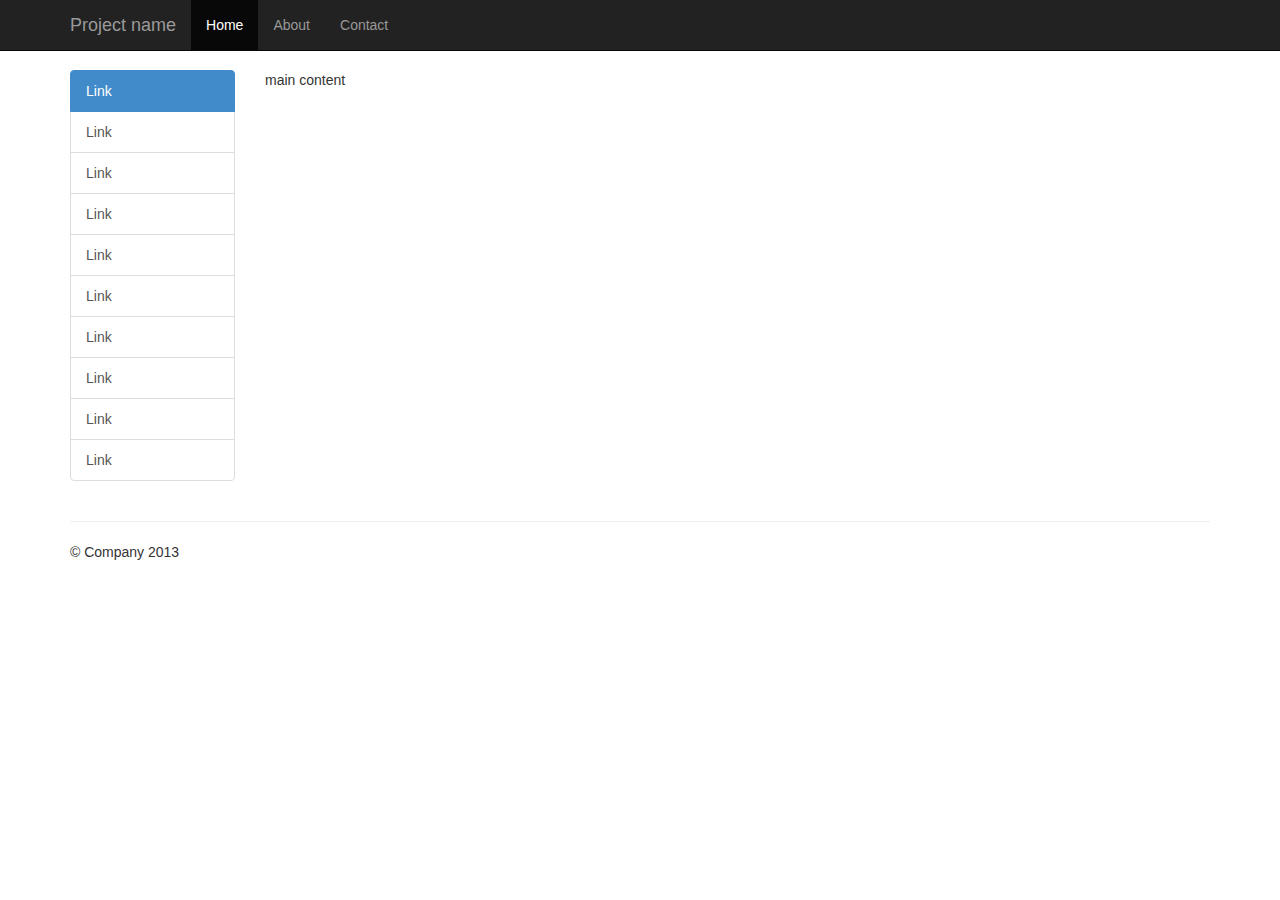
<file: html/index.html>
<!DOCTYPE html>
<html lang="en">
<head>
    <meta charset="utf-8">
    <meta http-equiv="X-UA-Compatible" content="IE=edge">
    <meta name="viewport" content="width=device-width, initial-scale=1.0">
    <meta name="description" content="">
    <meta name="author" content="">

    <title>Off Canvas Template for Bootstrap</title>

    <link href="static/css/bootstrap.min.css" rel="stylesheet">

    <link href="static/css/main.css" rel="stylesheet">

</head>

<body>

<div class="navbar navbar-fixed-top navbar-inverse" role="navigation">
    <div class="container">
        <div class="navbar-header">
            <button type="button" class="navbar-toggle" data-toggle="collapse" data-target=".navbar-collapse">
                <span class="sr-only">Toggle navigation</span>
                <span class="icon-bar"></span>
                <span class="icon-bar"></span>
                <span class="icon-bar"></span>
            </button>
            <a class="navbar-brand" href="#">Project name</a>
        </div>
        <div class="collapse navbar-collapse">
            <ul class="nav navbar-nav">
                <li class="active"><a href="#">Home</a></li>
                <li><a href="#about">About</a></li>
                <li><a href="#contact">Contact</a></li>
            </ul>
        </div><!-- /.nav-collapse -->
    </div><!-- /.container -->
</div><!-- /.navbar -->

<div class="container">

    <div class="row">


        <div class="col-xs-6 col-sm-2 sidebar-offcanvas" id="sidebar" role="navigation">
            <div class="list-group">
                <a href="#" class="list-group-item active">Link</a>
                <a href="#" class="list-group-item">Link</a>
                <a href="#" class="list-group-item">Link</a>
                <a href="#" class="list-group-item">Link</a>
                <a href="#" class="list-group-item">Link</a>
                <a href="#" class="list-group-item">Link</a>
                <a href="#" class="list-group-item">Link</a>
                <a href="#" class="list-group-item">Link</a>
                <a href="#" class="list-group-item">Link</a>
                <a href="#" class="list-group-item">Link</a>
            </div>
        </div><!--/span-->


        <div class="col-xs-12 col-sm-9">



            main content



        </div>
    </div>

    <hr>

    <footer>
        <p>&copy; Company 2013</p>
    </footer>

</div><!--/.container-->



<!-- Bootstrap core JavaScript
================================================== -->
<!-- Placed at the end of the document so the pages load faster -->
<script src="https://code.jquery.com/jquery-1.10.2.min.js"></script>
<script src="static/js/bootstrap.min.js"></script>
</body>
</html>
</file>
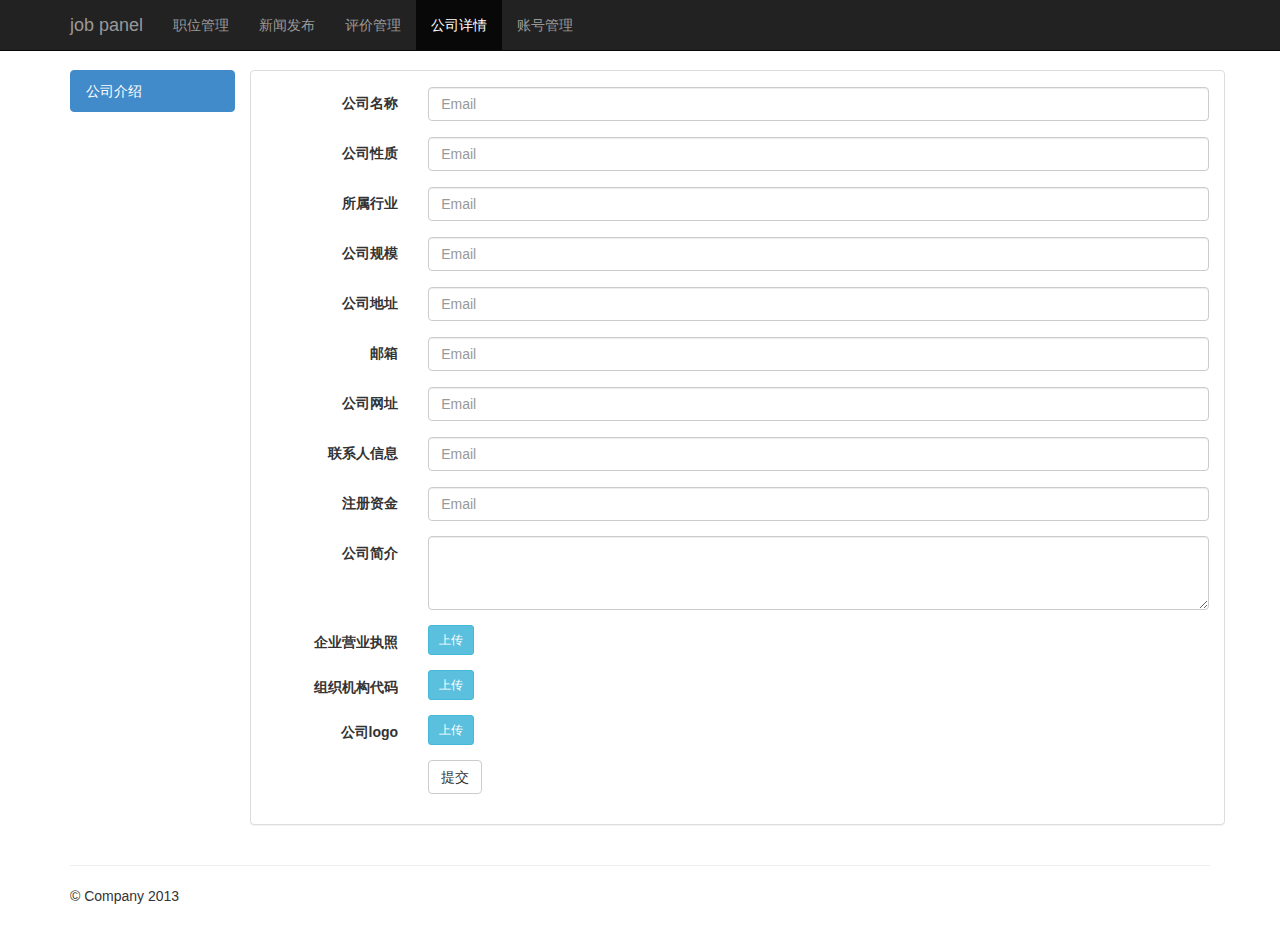
<file: html/company_account.html>
<!DOCTYPE html>
<html lang="en">
<head>
    <meta charset="utf-8">
    <meta http-equiv="X-UA-Compatible" content="IE=edge">
    <meta name="viewport" content="width=device-width, initial-scale=1.0">
    <meta name="description" content="">
    <meta name="author" content="">

    <title>Off Canvas Template for Bootstrap</title>

    <link href="static/css/bootstrap.min.css" rel="stylesheet">

    <link href="static/css/main.css" rel="stylesheet">

</head>

<body>

<div class="navbar navbar-fixed-top navbar-inverse" role="navigation">
    <div class="container">
        <div class="navbar-header">
            <button type="button" class="navbar-toggle" data-toggle="collapse" data-target=".navbar-collapse">
                <span class="sr-only">Toggle navigation</span>
                <span class="icon-bar"></span>
                <span class="icon-bar"></span>
                <span class="icon-bar"></span>
            </button>
            <a class="navbar-brand" href="#">job panel</a>
        </div>
        <div class="collapse navbar-collapse">
            <ul class="nav navbar-nav">
                <li ><a href="#">职位管理</a></li>
                <li><a href="#about">新闻发布</a></li>
                <li><a href="#contact">评价管理</a></li>
                <li class="active"><a href="#about">公司详情</a></li>
                <li><a href="#about">账号管理</a></li>

            </ul>
        </div><!-- /.nav-collapse -->
    </div><!-- /.container -->
</div><!-- /.navbar -->

<div class="container">

    <div class="row">


        <div class="col-sm-2 col-lg-2" id="sidebar" role="navigation">
            <div class="list-group">
                <a href="#" class="list-group-item active">公司介绍</a>
            </div>
        </div><!--/span-->


        <div class="col-sm-10 col-lg-10">



            <div class="row">
                <div class="panel panel-default ">
                    <div class="panel-body">

                        <form class="form-horizontal" role="form">


                            <div class="form-group">
                                <label for="inputEmail3" class="col-sm-2 control-label">公司名称</label>
                                <div class="col-sm-10">
                                    <input type="email" class="form-control" id="inputEmail3" placeholder="Email">
                                </div>
                            </div>

                            <div class="form-group">
                                <label for="inputEmail3" class="col-sm-2 control-label">公司性质</label>
                                <div class="col-sm-10">
                                    <input type="email" class="form-control" id="inputEmail3" placeholder="Email">
                                </div>
                            </div>

                            <div class="form-group">
                                <label for="inputEmail3" class="col-sm-2 control-label">所属行业</label>
                                <div class="col-sm-10">
                                    <input type="email" class="form-control" id="inputEmail3" placeholder="Email">
                                </div>
                            </div>

                            <div class="form-group">
                                <label for="inputEmail3" class="col-sm-2 control-label">公司规模</label>
                                <div class="col-sm-10">
                                    <input type="email" class="form-control" id="inputEmail3" placeholder="Email">
                                </div>
                            </div>

                            <div class="form-group">
                                <label for="inputEmail3" class="col-sm-2 control-label">公司地址</label>
                                <div class="col-sm-10">
                                    <input type="email" class="form-control" id="inputEmail3" placeholder="Email">
                                </div>
                            </div>

                            <div class="form-group">
                                <label for="inputEmail3" class="col-sm-2 control-label">邮箱</label>
                                <div class="col-sm-10">
                                    <input type="email" class="form-control" id="inputEmail3" placeholder="Email">
                                </div>
                            </div>

                            <div class="form-group">
                                <label for="inputEmail3" class="col-sm-2 control-label">公司网址</label>
                                <div class="col-sm-10">
                                    <input type="email" class="form-control" id="inputEmail3" placeholder="Email">
                                </div>
                            </div>

                            <div class="form-group">
                                <label for="inputEmail3" class="col-sm-2 control-label">联系人信息</label>
                                <div class="col-sm-10">
                                    <input type="email" class="form-control" id="inputEmail3" placeholder="Email">
                                </div>
                            </div>

                            <div class="form-group">
                                <label for="inputEmail3" class="col-sm-2 control-label">注册资金</label>
                                <div class="col-sm-10">
                                    <input type="email" class="form-control" id="inputEmail3" placeholder="Email">
                                </div>
                            </div>

                            <div class="form-group">
                                <label for="inputEmail3" class="col-sm-2 control-label">公司简介</label>
                                <div class="col-sm-10">
                                    <textarea class="form-control" rows="3"></textarea>
                                </div>
                            </div>

                            <div class="form-group">
                                <label for="inputEmail3" class="col-sm-2 control-label">企业营业执照</label>
                                <div class="col-sm-10">
                                    <button type="submit" class="btn btn-info btn-sm">上传</button>
                                </div>
                            </div>

                            <div class="form-group">
                                <label for="inputEmail3" class="col-sm-2 control-label">组织机构代码</label>
                                <div class="col-sm-10">
                                    <button type="submit" class="btn btn-info btn-sm">上传</button>
                                </div>
                            </div>


                            <div class="form-group">
                                <label for="inputEmail3" class="col-sm-2 control-label">公司logo</label>
                                <div class="col-sm-10">
                                    <button type="submit" class="btn btn-info btn-sm">上传</button>
                                </div>
                            </div>



                            <div class="form-group">
                                <div class="col-sm-offset-2 col-sm-10">
                                    <button type="submit" class="btn btn-default">提交</button>
                                </div>
                            </div>
                        </form>

                    </div>
                </div>
            </div>





        </div>
    </div>

    <hr>

    <footer>
        <p>&copy; Company 2013</p>
    </footer>

</div><!--/.container-->



<!-- Bootstrap core JavaScript
================================================== -->
<!-- Placed at the end of the document so the pages load faster -->
<script src="https://code.jquery.com/jquery-1.10.2.min.js"></script>
<script src="static/js/bootstrap.min.js"></script>
</body>
</html>
</file>
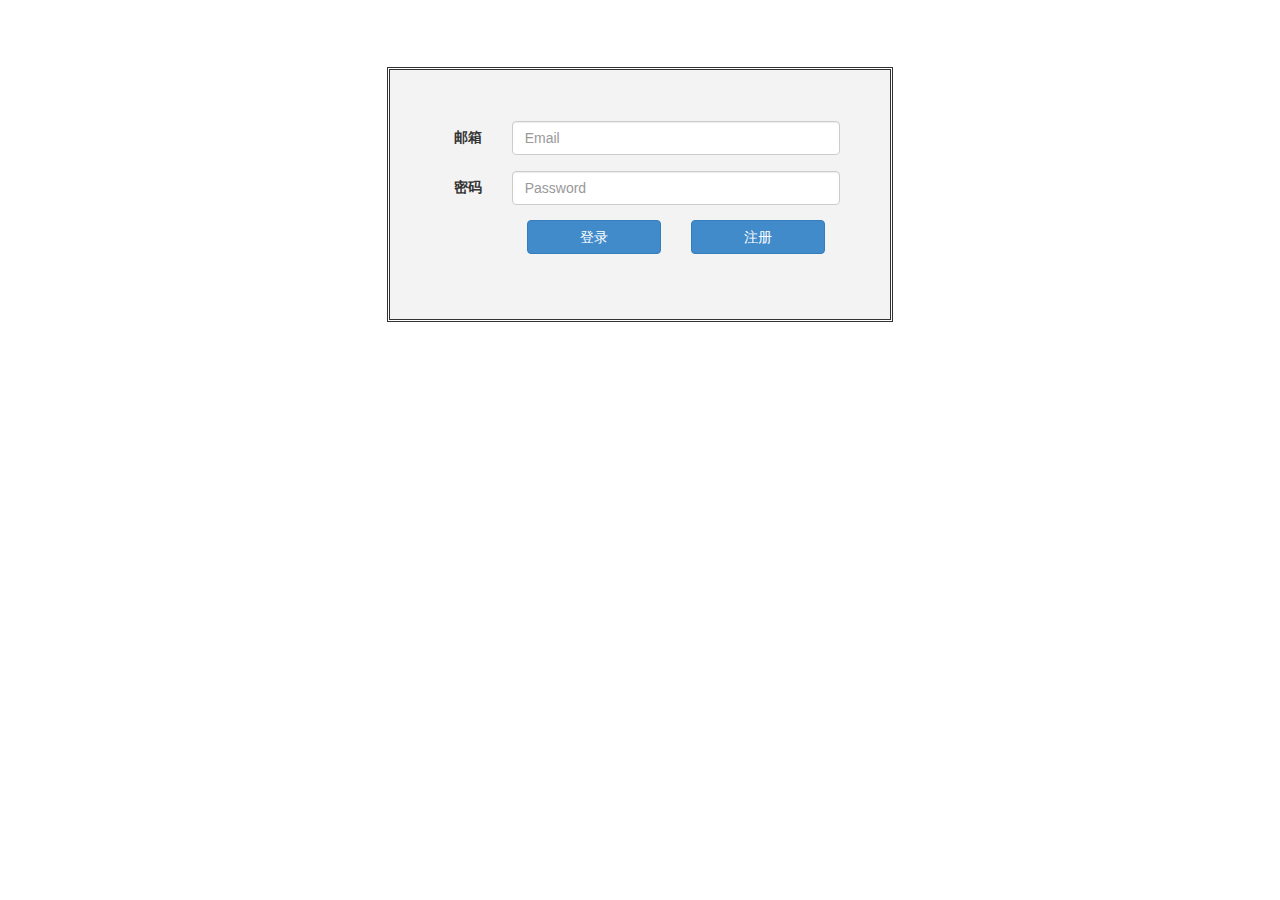
<file: html/login.html>
<!DOCTYPE html>
<html lang="en">
<head>
    <meta charset="utf-8">
    <meta http-equiv="X-UA-Compatible" content="IE=edge">
    <meta name="viewport" content="width=device-width, initial-scale=1.0">
    <meta name="description" content="">
    <meta name="author" content="">

    <title>Off Canvas Template for Bootstrap</title>

    <link href="static/css/bootstrap.min.css" rel="stylesheet">

    <link href="static/css/main.css" rel="stylesheet">

    <style>

    </style>

</head>

<body>

<div class="container login_form" >

    <form class="form-horizontal" role="form">
        <div class="form-group">
            <label for="inputEmail3" class="col-sm-2 control-label">邮箱</label>
            <div class="col-sm-10">
                <input type="email" class="form-control" id="inputEmail3" placeholder="Email">
            </div>
        </div>
        <div class="form-group">
            <label for="inputPassword3" class="col-sm-2 control-label">密码</label>
            <div class="col-sm-10">
                <input type="password" class="form-control" id="inputPassword3" placeholder="Password">
            </div>
        </div>
        <div class="form-group">
            <div class="col-sm-offset-2 col-sm-10">
                <div class="col-md-6">
                    <button type="button" class="btn btn-primary btn-block">登录</button>
                </div>
                <div class="col-md-6" align="right">
                    <button type="button" class="btn btn-primary btn-block">注册</button>
                </div>
            </div>
        </div>
    </form>









</div><!--/.container-->



<!-- Bootstrap core JavaScript
================================================== -->
<!-- Placed at the end of the document so the pages load faster -->
<script src="https://code.jquery.com/jquery-1.10.2.min.js"></script>
<script src="static/js/bootstrap.min.js"></script>
</body>
</html>
</file>
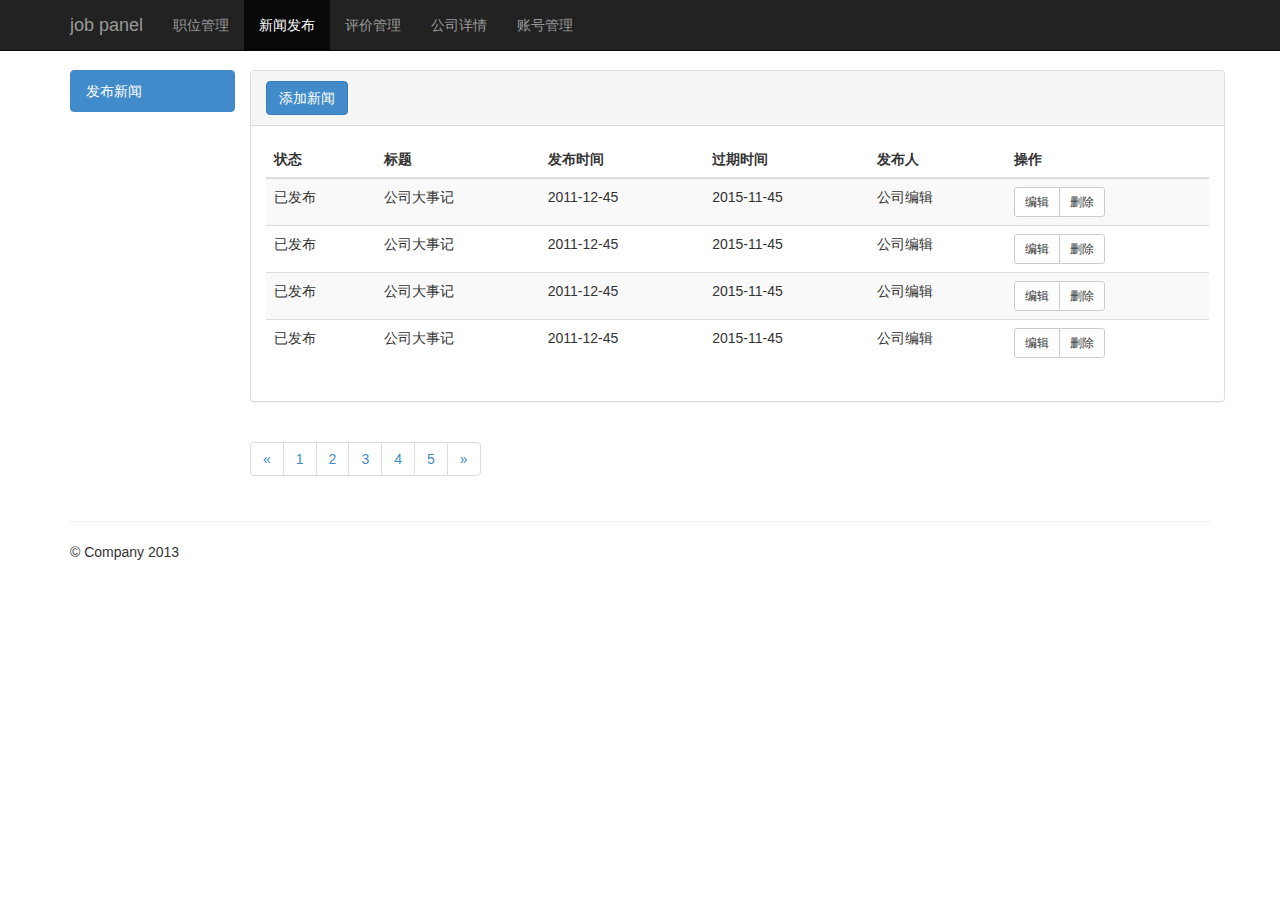
<file: html/news_list.html>
<!DOCTYPE html>
<html lang="en">
<head>
    <meta charset="utf-8">
    <meta http-equiv="X-UA-Compatible" content="IE=edge">
    <meta name="viewport" content="width=device-width, initial-scale=1.0">
    <meta name="description" content="">
    <meta name="author" content="">

    <title>Off Canvas Template for Bootstrap</title>

    <link href="static/css/bootstrap.min.css" rel="stylesheet">

    <link href="static/css/main.css" rel="stylesheet">

</head>

<body>

<div class="navbar navbar-fixed-top navbar-inverse" role="navigation">
    <div class="container">
        <div class="navbar-header">
            <button type="button" class="navbar-toggle" data-toggle="collapse" data-target=".navbar-collapse">
                <span class="sr-only">Toggle navigation</span>
                <span class="icon-bar"></span>
                <span class="icon-bar"></span>
                <span class="icon-bar"></span>
            </button>
            <a class="navbar-brand" href="#">job panel</a>
        </div>
        <div class="collapse navbar-collapse">
            <ul class="nav navbar-nav">
                <li ><a href="#">职位管理</a></li>
                <li class="active"><a href="#about">新闻发布</a></li>
                <li><a href="#contact">评价管理</a></li>
                <li><a href="#about">公司详情</a></li>
                <li><a href="#about">账号管理</a></li>

            </ul>
        </div><!-- /.nav-collapse -->
    </div><!-- /.container -->
</div><!-- /.navbar -->

<div class="container">

    <div class="row">


        <div class="col-sm-2 col-lg-2" id="sidebar" role="navigation">
            <div class="list-group">
                <a href="#" class="list-group-item active">发布新闻</a>
            </div>
        </div><!--/span-->


        <div class="col-sm-10 col-lg-10">



            <div class="row">
                <div class="panel panel-default ">
                    <div class="panel-heading">
                        <button type="button" class="btn btn-primary">添加新闻</button>
                    </div>
                    <div class="panel-body">

                        <table class="table table-striped table-hover">
                            <thead>
                            <tr>
                                <th>状态</th>
                                <th>标题</th>
                                <th>发布时间</th>
                                <th>过期时间</th>
                                <th>发布人</th>
                                <th>操作</th>


                            </tr>
                            </thead>
                            <tbody>

                                <tr>
                                    <td>已发布</td>
                                    <td>公司大事记</td>
                                    <td>2011-12-45</td>
                                    <td>2015-11-45</td>
                                    <td>公司编辑</td>
                                    <td>
                                        <div class="btn-group">
                                            <button type="button" class="btn btn-default btn-sm">编辑</button>
                                            <button type="button" class="btn btn-default btn-sm">删除</button>
                                        </div>
                                    </td>
                                </tr>
                                <tr>
                                    <td>已发布</td>
                                    <td>公司大事记</td>
                                    <td>2011-12-45</td>
                                    <td>2015-11-45</td>
                                    <td>公司编辑</td>
                                    <td>
                                        <div class="btn-group">
                                            <button type="button" class="btn btn-default btn-sm">编辑</button>
                                            <button type="button" class="btn btn-default btn-sm">删除</button>
                                        </div>
                                    </td>
                                </tr>
                                <tr>
                                    <td>已发布</td>
                                    <td>公司大事记</td>
                                    <td>2011-12-45</td>
                                    <td>2015-11-45</td>
                                    <td>公司编辑</td>
                                    <td>
                                        <div class="btn-group">
                                            <button type="button" class="btn btn-default btn-sm">编辑</button>
                                            <button type="button" class="btn btn-default btn-sm">删除</button>
                                        </div>
                                    </td>
                                </tr>
                                <tr>
                                    <td>已发布</td>
                                    <td>公司大事记</td>
                                    <td>2011-12-45</td>
                                    <td>2015-11-45</td>
                                    <td>公司编辑</td>
                                    <td>
                                        <div class="btn-group">
                                            <button type="button" class="btn btn-default btn-sm">编辑</button>
                                            <button type="button" class="btn btn-default btn-sm">删除</button>
                                        </div>
                                    </td>
                                </tr>







                            </tbody>
                        </table>
                    </div>
                </div>
            </div>

            <div class="row">
                <ul class="pagination">
                    <li><a href="#">&laquo;</a></li>
                    <li><a href="#">1</a></li>
                    <li><a href="#">2</a></li>
                    <li><a href="#">3</a></li>
                    <li><a href="#">4</a></li>
                    <li><a href="#">5</a></li>
                    <li><a href="#">&raquo;</a></li>
                </ul>
            </div>




        </div>
    </div>

    <hr>

    <footer>
        <p>&copy; Company 2013</p>
    </footer>

</div><!--/.container-->



<!-- Bootstrap core JavaScript
================================================== -->
<!-- Placed at the end of the document so the pages load faster -->
<script src="https://code.jquery.com/jquery-1.10.2.min.js"></script>
<script src="static/js/bootstrap.min.js"></script>
</body>
</html>
</file>
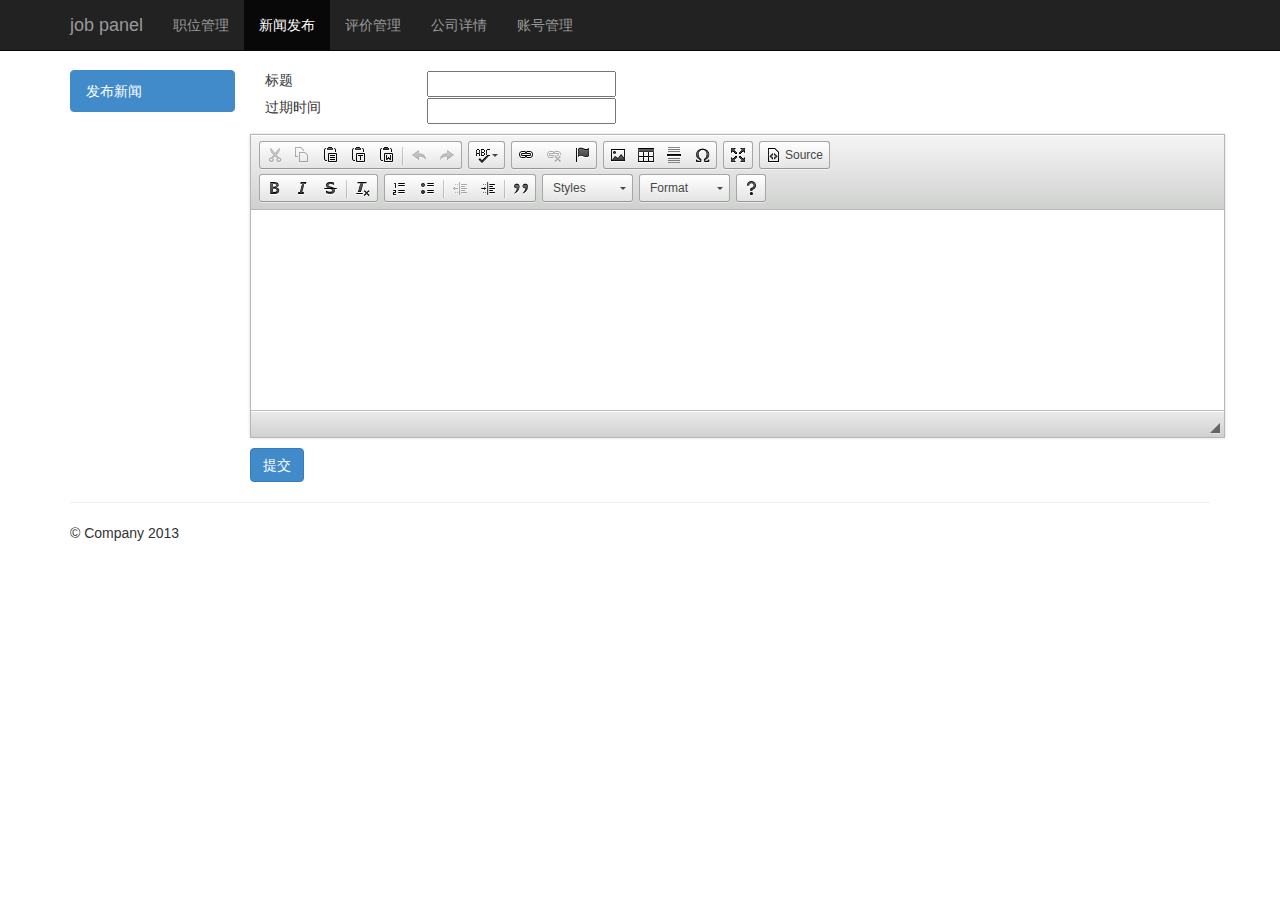
<file: html/news_publish.html>
<!DOCTYPE html>
<html lang="en">
<head>
    <meta charset="utf-8">
    <meta http-equiv="X-UA-Compatible" content="IE=edge">
    <meta name="viewport" content="width=device-width, initial-scale=1.0">
    <meta name="description" content="">
    <meta name="author" content="">

    <title>Off Canvas Template for Bootstrap</title>

    <link href="static/css/bootstrap.min.css" rel="stylesheet">

    <link href="static/css/main.css" rel="stylesheet">
    <script src="static/ckeditor/ckeditor.js"></script>

</head>

<body>

<div class="navbar navbar-fixed-top navbar-inverse" role="navigation">
    <div class="container">
        <div class="navbar-header">
            <button type="button" class="navbar-toggle" data-toggle="collapse" data-target=".navbar-collapse">
                <span class="sr-only">Toggle navigation</span>
                <span class="icon-bar"></span>
                <span class="icon-bar"></span>
                <span class="icon-bar"></span>
            </button>
            <a class="navbar-brand" href="#">job panel</a>
        </div>
        <div class="collapse navbar-collapse">
            <ul class="nav navbar-nav">
                <li ><a href="#">职位管理</a></li>
                <li class="active"><a href="#about">新闻发布</a></li>
                <li><a href="#contact">评价管理</a></li>
                <li><a href="#about">公司详情</a></li>
                <li><a href="#about">账号管理</a></li>

            </ul>
        </div><!-- /.nav-collapse -->
    </div><!-- /.container -->
</div><!-- /.navbar -->

<div class="container">

    <div class="row">


        <div class="col-sm-2 col-lg-2" id="sidebar" role="navigation">
            <div class="list-group">
                <a href="#" class="list-group-item active">发布新闻</a>
            </div>
        </div><!--/span-->


        <div class="col-sm-10 col-lg-10">

           <div class="row">
               <div class="col-sm-2 col-lg-2">
                   标题
               </div>
               <div class="col-sm-10 col-lg-10">
                   <input type="text" />
               </div>
           </div>

            <div class="row">
                <div class="col-sm-2 col-lg-2">
                    过期时间
                </div>
                <div class="col-sm-10 col-lg-10">
                    <input type="text" />
                </div>
            </div>

            <p></p>
            <div class="row">
                <textarea rows="30" cols="50" name="editor01"></textarea>
                <script type="text/javascript">CKEDITOR.replace('editor01');</script>
            </div>
            <p></p>

            <div class="row">
                <button class="btn btn-primary">提交</button>
            </div>



        </div>






    </div>

    <hr>

    <footer>
        <p>&copy; Company 2013</p>
    </footer>

</div><!--/.container-->



<!-- Bootstrap core JavaScript
================================================== -->
<!-- Placed at the end of the document so the pages load faster -->
<script src="https://code.jquery.com/jquery-1.10.2.min.js"></script>

<script src="static/js/bootstrap.min.js"></script>
</body>
</html>
</file>
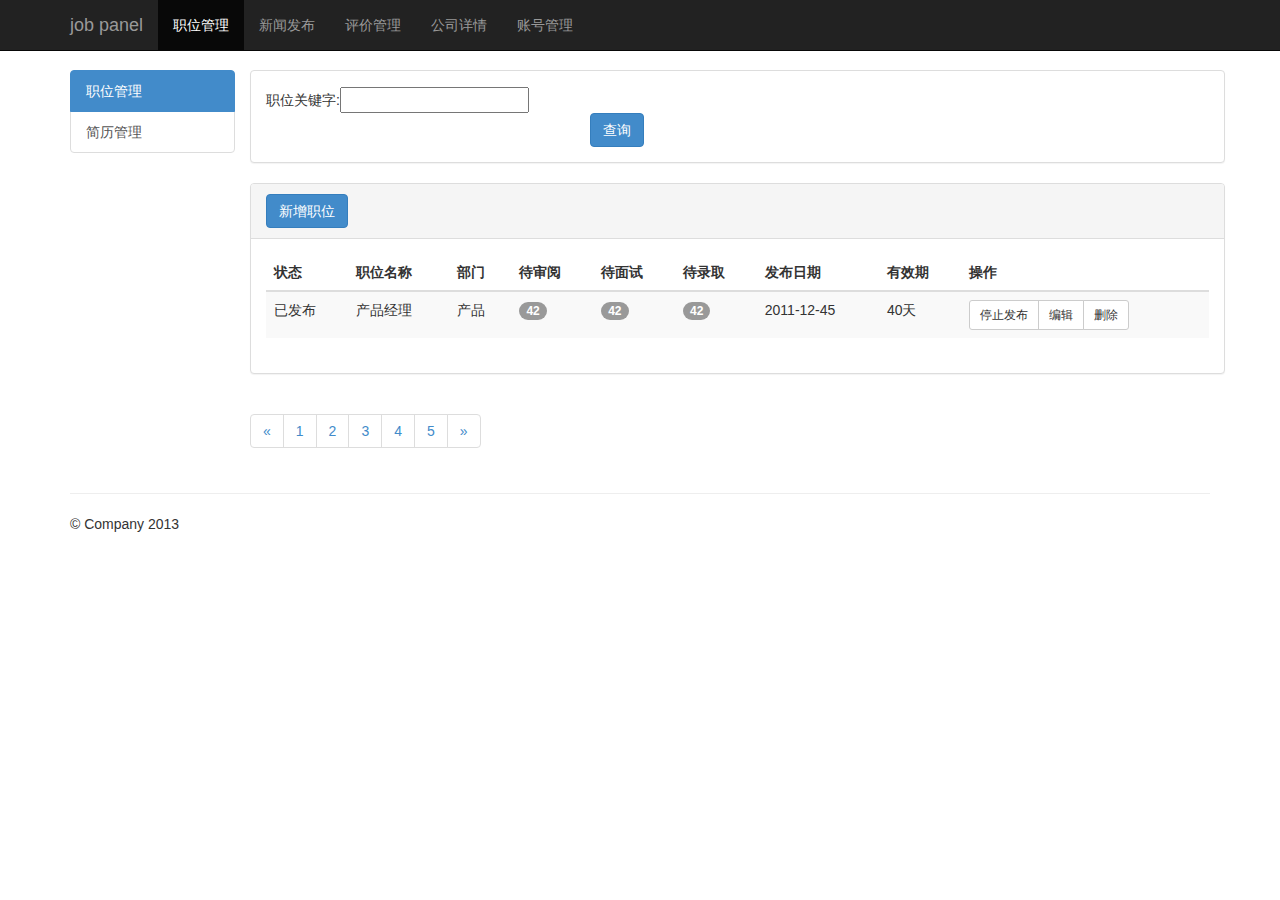
<file: html/position_index.html>
<!DOCTYPE html>
<html lang="en">
<head>
    <meta charset="utf-8">
    <meta http-equiv="X-UA-Compatible" content="IE=edge">
    <meta name="viewport" content="width=device-width, initial-scale=1.0">
    <meta name="description" content="">
    <meta name="author" content="">

    <title>Off Canvas Template for Bootstrap</title>

    <link href="static/css/bootstrap.min.css" rel="stylesheet">

    <link href="static/css/main.css" rel="stylesheet">

</head>

<body>

<div class="navbar navbar-fixed-top navbar-inverse" role="navigation">
    <div class="container">
        <div class="navbar-header">
            <button type="button" class="navbar-toggle" data-toggle="collapse" data-target=".navbar-collapse">
                <span class="sr-only">Toggle navigation</span>
                <span class="icon-bar"></span>
                <span class="icon-bar"></span>
                <span class="icon-bar"></span>
            </button>
            <a class="navbar-brand" href="#">job panel</a>
        </div>
        <div class="collapse navbar-collapse">
            <ul class="nav navbar-nav">
                <li class="active"><a href="#">职位管理</a></li>
                <li><a href="#about">新闻发布</a></li>
                <li><a href="#contact">评价管理</a></li>
                <li><a href="#about">公司详情</a></li>
                <li><a href="#about">账号管理</a></li>

            </ul>
        </div><!-- /.nav-collapse -->
    </div><!-- /.container -->
</div><!-- /.navbar -->

<div class="container">

    <div class="row">


        <div class="col-sm-2 col-lg-2" id="sidebar" role="navigation">
            <div class="list-group">
                <a href="#" class="list-group-item active">职位管理</a>
                <a href="#" class="list-group-item">简历管理</a>
            </div>
        </div><!--/span-->


        <div class="col-sm-10 col-lg-10">




            <div class="row">
                <div class="panel panel-default">
                    <div class="panel-body">
                        <form>
                            <div class="row">
                                <div class="col-xs-6 col-md-4">
                                    职位关键字:<input type="text" />
                                </div>
                            </div>
                            <div class="row">
                                <div class="col-md-4 col-md-offset-4">
                                    <button type="button" class="btn btn-primary">查询</button>
                                </div>
                            </div>
                        </form>
                    </div>
                </div>
            </div>
            <div class="row">
                <div class="panel panel-default ">
                    <div class="panel-heading">
                        <button type="button" class="btn btn-primary">新增职位</button>
                    </div>
                    <div class="panel-body">

                        <table class="table table-striped table-hover">
                            <thead>
                                <tr>
                                    <th>状态</th>
                                    <th>职位名称</th>
                                    <th>部门</th>

                                    <th>待审阅</th>
                                    <th>待面试</th>
                                    <th>待录取</th>

                                    <th>发布日期</th>
                                    <th>有效期</th>
                                    <th>操作</th>


                                </tr>
                            </thead>
                            <tbody>

                                <tr>
                                    <td>已发布</td>
                                    <td>产品经理</td>
                                    <td>产品</td>
                                    <td><span class="badge">42</span></td>
                                    <td><span class="badge">42</span></td>
                                    <td><span class="badge">42</span></td>
                                    <td>2011-12-45</td>
                                    <td>40天</td>
                                    <td>
                                        <div class="btn-group">
                                            <button type="button" class="btn btn-default btn-sm">停止发布</button>
                                            <button type="button" class="btn btn-default btn-sm">编辑</button>
                                            <button type="button" class="btn btn-default btn-sm">删除</button>
                                        </div>
                                    </td>
                                </tr>





                            </tbody>
                        </table>
                    </div>
                </div>
            </div>

            <div class="row">
                <ul class="pagination">
                    <li><a href="#">&laquo;</a></li>
                    <li><a href="#">1</a></li>
                    <li><a href="#">2</a></li>
                    <li><a href="#">3</a></li>
                    <li><a href="#">4</a></li>
                    <li><a href="#">5</a></li>
                    <li><a href="#">&raquo;</a></li>
                </ul>
            </div>




        </div>
    </div>

    <hr>

    <footer>
        <p>&copy; Company 2013</p>
    </footer>

</div><!--/.container-->



<!-- Bootstrap core JavaScript
================================================== -->
<!-- Placed at the end of the document so the pages load faster -->
<script src="https://code.jquery.com/jquery-1.10.2.min.js"></script>
<script src="static/js/bootstrap.min.js"></script>
</body>
</html>
</file>
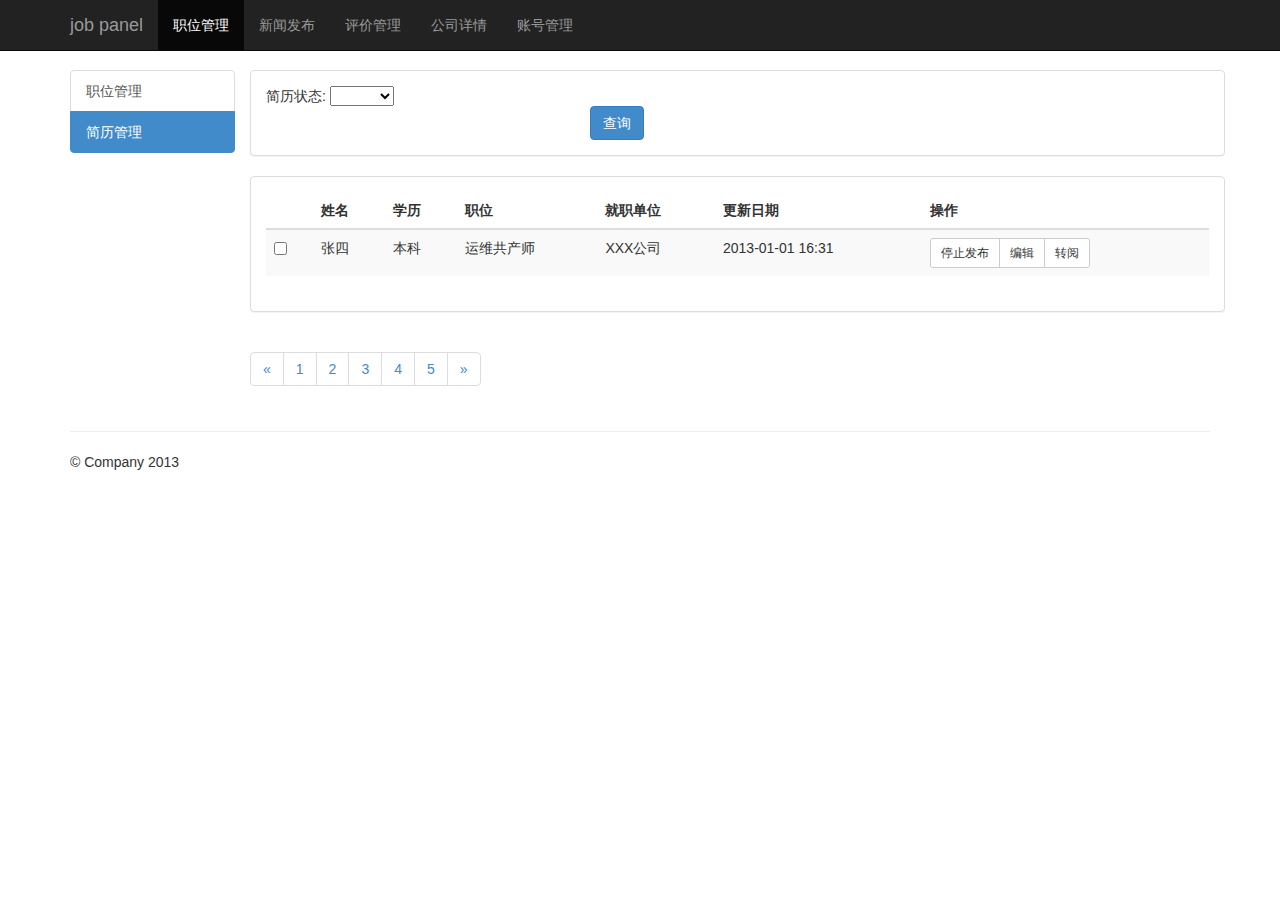
<file: html/position_resume.html>
<!DOCTYPE html>
<html lang="en">
<head>
    <meta charset="utf-8">
    <meta http-equiv="X-UA-Compatible" content="IE=edge">
    <meta name="viewport" content="width=device-width, initial-scale=1.0">
    <meta name="description" content="">
    <meta name="author" content="">

    <title>Off Canvas Template for Bootstrap</title>

    <link href="static/css/bootstrap.min.css" rel="stylesheet">

    <link href="static/css/main.css" rel="stylesheet">

</head>

<body>

<div class="navbar navbar-fixed-top navbar-inverse" role="navigation">
    <div class="container">
        <div class="navbar-header">
            <button type="button" class="navbar-toggle" data-toggle="collapse" data-target=".navbar-collapse">
                <span class="sr-only">Toggle navigation</span>
                <span class="icon-bar"></span>
                <span class="icon-bar"></span>
                <span class="icon-bar"></span>
            </button>
            <a class="navbar-brand" href="#">job panel</a>
        </div>
        <div class="collapse navbar-collapse">
            <ul class="nav navbar-nav">
                <li class="active"><a href="#">职位管理</a></li>
                <li><a href="#about">新闻发布</a></li>
                <li><a href="#contact">评价管理</a></li>
                <li><a href="#about">公司详情</a></li>
                <li><a href="#about">账号管理</a></li>

            </ul>
        </div><!-- /.nav-collapse -->
    </div><!-- /.container -->
</div><!-- /.navbar -->

<div class="container">

    <div class="row">


        <div class="col-sm-2 col-lg-2" id="sidebar" role="navigation">
            <div class="list-group">
                <a href="#" class="list-group-item ">职位管理</a>
                <a href="#" class="list-group-item active">简历管理</a>
            </div>
        </div><!--/span-->


        <div class="col-sm-10 col-lg-10">




            <div class="row">
                <div class="panel panel-default">
                    <div class="panel-body">
                        <form>
                            <div class="row">
                                <div class="col-xs-6 col-md-3">
                                    简历状态:
                                    <select >
                                        <option></option>
                                        <option>已查看</option>
                                        <option>未查看</option>
                                        <option>转阅</option>

                                    </select>
                                </div>
                            </div>
                            <div class="row">
                                <div class="col-md-4 col-md-offset-4">
                                    <button type="button" class="btn btn-primary">查询</button>
                                </div>
                            </div>
                        </form>
                    </div>
                </div>
            </div>
            <div class="row">
                <div class="panel panel-default ">
                    <div class="panel-body">

                        <table class="table table-striped table-hover">
                            <thead>
                            <tr>
                                <th></th>
                                <th>姓名</th>
                                <th>学历</th>

                                <th>职位</th>
                                <th>就职单位</th>
                                <th>更新日期</th>

                                <th>操作</th>


                            </tr>
                            </thead>
                            <tbody>

                            <tr>
                                <td>
                                    <input type="checkbox" />
                                </td>
                                <td>张四</td>
                                <td>本科</td>
                                <td>运维共产师</td>
                                <td>XXX公司</td>
                                <td>2013-01-01 16:31</td>

                                <td>
                                    <div class="btn-group">
                                        <button type="button" class="btn btn-default btn-sm">停止发布</button>
                                        <button type="button" class="btn btn-default btn-sm">编辑</button>
                                        <button type="button" class="btn btn-default btn-sm">转阅</button>
                                    </div>
                                </td>


                            </tr>





                            </tbody>
                        </table>
                    </div>
                </div>
            </div>

            <div class="row">
                <ul class="pagination">
                    <li><a href="#">&laquo;</a></li>
                    <li><a href="#">1</a></li>
                    <li><a href="#">2</a></li>
                    <li><a href="#">3</a></li>
                    <li><a href="#">4</a></li>
                    <li><a href="#">5</a></li>
                    <li><a href="#">&raquo;</a></li>
                </ul>

            </div>




        </div>
    </div>

    <hr>

    <footer>
        <p>&copy; Company 2013</p>
    </footer>

</div><!--/.container-->



<!-- Bootstrap core JavaScript
================================================== -->
<!-- Placed at the end of the document so the pages load faster -->
<script src="https://code.jquery.com/jquery-1.10.2.min.js"></script>
<script src="static/js/bootstrap.min.js"></script>
</body>
</html>
</file>
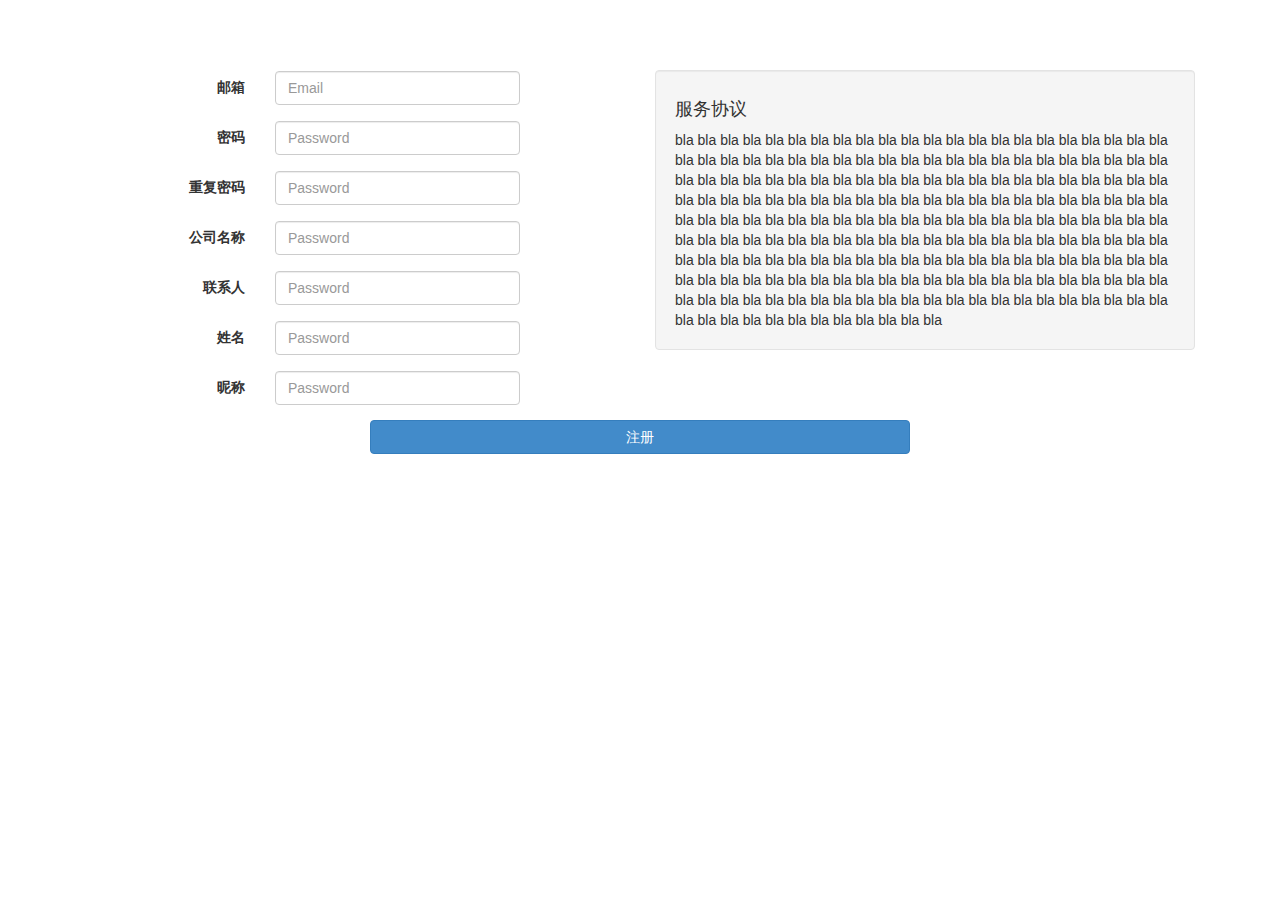
<file: html/reg.html>
<!DOCTYPE html>
<html lang="en">
<head>
    <meta charset="utf-8">
    <meta http-equiv="X-UA-Compatible" content="IE=edge">
    <meta name="viewport" content="width=device-width, initial-scale=1.0">
    <meta name="description" content="">
    <meta name="author" content="">

    <title>Off Canvas Template for Bootstrap</title>

    <link href="static/css/bootstrap.min.css" rel="stylesheet">

    <link href="static/css/main.css" rel="stylesheet">

    <style>

    </style>

</head>

<body>


    <div class="container">


        <div class="col-md-6">
            <div class="reg_form" >
                <form class="form-horizontal" role="form">
                    <div class="form-group">
                        <label for="inputEmail3" class="col-sm-4 control-label">邮箱</label>
                        <div class="col-sm-8">
                            <input type="email" class="form-control" id="inputEmail3" placeholder="Email">
                        </div>
                    </div>
                    <div class="form-group">
                        <label for="inputPassword3" class="col-sm-4 control-label">密码</label>
                        <div class="col-sm-8">
                            <input type="password" class="form-control" id="inputPassword3" placeholder="Password">
                        </div>
                    </div>
                    <div class="form-group">
                        <label for="inputPassword3" class="col-sm-4 control-label">重复密码</label>
                        <div class="col-sm-8">
                            <input type="password" class="form-control" id="inputPassword313" placeholder="Password">
                        </div>
                    </div>



                    <div class="form-group">
                        <label for="inputPassword3" class="col-sm-4 control-label">公司名称</label>
                        <div class="col-sm-8">
                            <input type="password" class="form-control" id="" placeholder="Password">
                        </div>
                    </div>
                    <div class="form-group">
                        <label for="inputPassword3" class="col-sm-4 control-label">联系人</label>
                        <div class="col-sm-8">
                            <input type="password"  class="form-control" id="" placeholder="Password">
                        </div>
                    </div>
                    <div class="form-group">
                        <label for="inputPassword3" class="col-sm-4 control-label">姓名</label>
                        <div class="col-sm-8">
                            <input type="password" class="form-control" id="" placeholder="Password">
                        </div>
                    </div>
                    <div class="form-group">
                        <label for="inputPassword3" class="col-sm-4 control-label">昵称</label>
                        <div class="col-sm-8">
                            <input type="password" class="form-control" id="" placeholder="Password">
                        </div>
                    </div>

                </form>
            </div>
        </div>

        <div class="col-md-6">
            <div class="well">
                <h4>服务协议</h4>
                bla bla bla bla bla bla bla bla bla bla bla bla bla bla bla
                bla bla bla bla bla bla
                bla bla bla bla bla bla bla bla bla
                bla bla bla bla bla bla bla bla bla bla bla bla bla bla bla
                bla bla bla bla bla bla
                bla bla bla bla bla bla bla bla bla
                bla bla bla bla bla bla bla bla bla bla bla bla bla bla bla
                bla bla bla bla bla bla
                bla bla bla bla bla bla bla bla bla
                bla bla bla bla bla bla bla bla bla bla bla bla bla bla bla
                bla bla bla bla bla bla
                bla bla bla bla bla bla bla bla bla
                bla bla bla bla bla bla bla bla bla bla bla bla bla bla bla
                bla bla bla bla bla bla
                bla bla bla bla bla bla bla bla bla
                bla bla bla bla bla bla bla bla bla bla bla bla bla bla bla
                bla bla bla bla bla bla
                bla bla bla bla bla bla bla bla bla
                bla bla bla bla bla bla bla bla bla bla bla bla bla bla bla
                bla bla bla bla bla bla
                bla bla bla bla bla bla bla bla bla
            </div>
        </div>

        <div class="col-md-6 col-md-offset-3">
            <button type="button" class="btn btn-primary btn-block">注册</button>
        </div>


    </div>





<!-- Bootstrap core JavaScript
================================================== -->
<!-- Placed at the end of the document so the pages load faster -->
<script src="https://code.jquery.com/jquery-1.10.2.min.js"></script>
<script src="static/js/bootstrap.min.js"></script>
</body>
</html>
</file>
<file: html/static/css/main.css>
body {
    padding-top: 70px;
    padding-bottom: 30px;
}

.login_form {
    max-width: 500px;
    padding: 50px;
    outline: double;
    background-color: #f3f3f3;
}

.reg_form input{
    width: 70%
}

input{
    margin-top: 1px;
}
</file>
